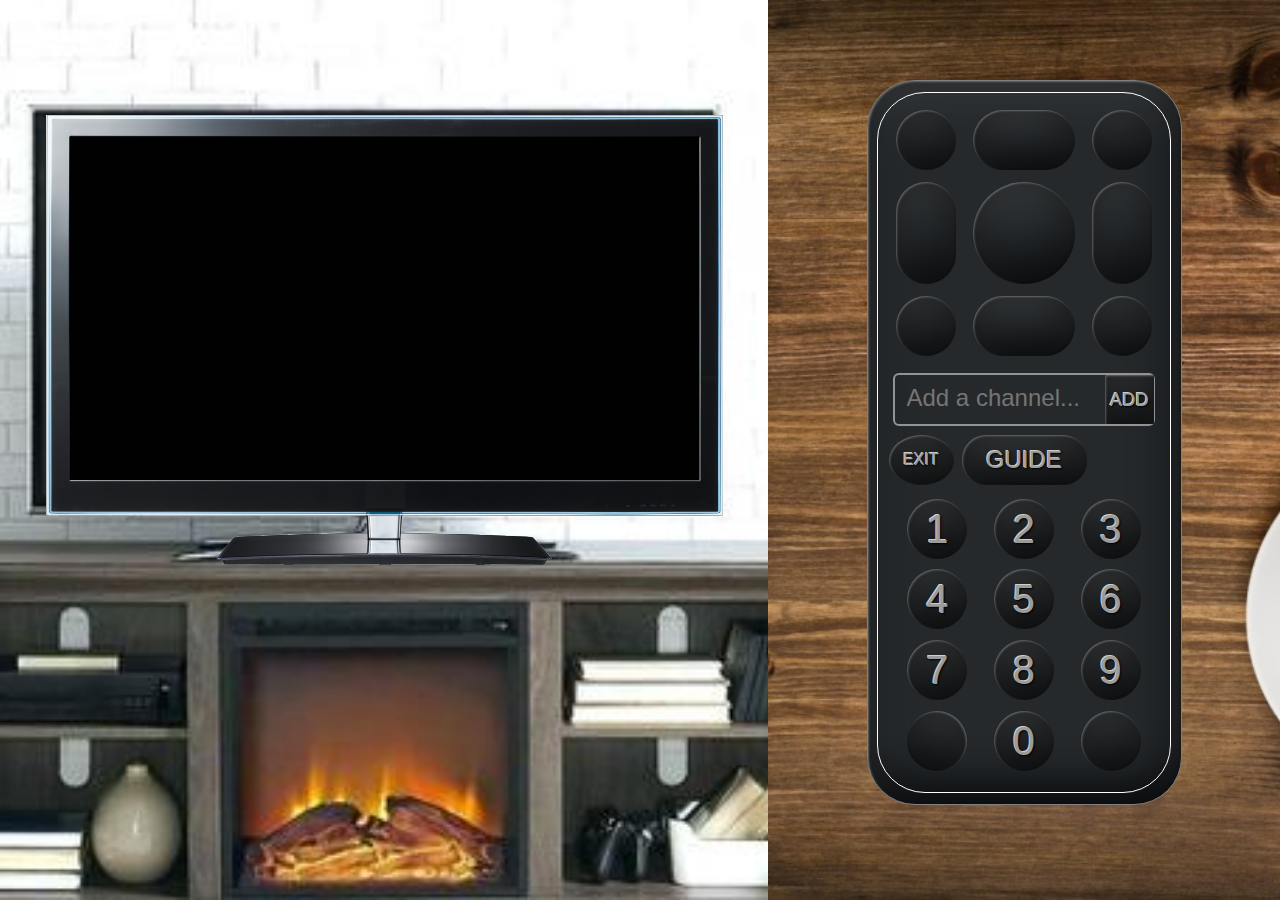
<file: index.html>
<!DOCTYPE HTML>
<html lang="en-us">
<head>
	<meta charset="UTF-8">
	<title>gifTV</title>
	<meta name="description" content="gifTV App">
	<meta name="viewport" content="width=device-width, initial-scale=1">
	<link rel="stylesheet" href="assets/css/normalize.css">
	<link rel="stylesheet" href="assets/css/reset.css">
	<link rel="stylesheet" href="assets/css/style.css">
	<link rel="stylesheet" href="assets/css/responsive.css">
	<script src="https://code.jquery.com/jquery-3.3.1.js" integrity="sha256-2Kok7MbOyxpgUVvAk/HJ2jigOSYS2auK4Pfzbm7uH60=" crossorigin="anonymous"></script>
	<script type="text/javascript" src="assets/js/app.js" defer></script>
</head>

<body>
	<div class="app-container">
		<div class="tv-container">
			<div class="tv">
				<img src="assets/images/blank-screen.jpeg" class="gif" id="gif">
				<img src="assets/images/tv-screen.png" class="tv-img">
				<div class="num-display js-hidden">01</div>
				<div class="fav-container"></div>	
				<div class="channel-display js-hidden"></div>
				<div class="full-screen js-hidden"></div>
				<div class="guide-display js-hidden"></div>
				<div class="help-display js-hidden">
					<h2 id="help-0">Help Menu</h2>
					<p>Browse through the Help Menu to discover your remote's features</p>
					<p>Each button name, icon, and keyboard shortcut are listed along with descriptions of their functionality</p>
					<h3 id="help-1">Auxiliary Buttons:</h3>
					<dl>
						<dt id="help-1"><span>Info</span> [ <i class="icon ion-information"></i>, I ]</dt>
							<dd>Press the info button to display/hide information about your current gif</dd>
						<dt id="help-2"><span>Favorite</span> [ <i class="icon ion-heart"></i>, F ]</dt>
							<dd>Press the favorite button to add the current gif to your Favorites Channel (Ch 00)</dd>
						<dt><span>Help</span> [ <i class="icon ion-help"></i>, H]</dt>
							<dd>Press the help button to toggle the help menu</dd>
						<dt id="help-3"><span>Add Gif</span> [ <i class="icon ion-plus-round"></i>, + ]</dt>
							<dd>Press this button to add 10 new gifs to the current channel</dd>
							<dd>This does not work more than one time per 3 seconds</dd>
						<dt><span>Add Channel</span> [ ADD, Enter/Return ]</dt>
						<dt><span>Exit</span> [ EXIT, ESC ]</dt>
							<dd>Exits out of the current menu when viewing the info, help, or guide menus</dd>
							<dd>After typing into the 'Add a channel...' field, this button will add a brand new channel with 10 new related gifs to your gifTV!</dd>
						<dt id="help-4"><span>Back</span> [ <i class="icon ion-ios-refresh-empty"></i>, B ]</dt>
							<dd>Press this button to change the channel to the previously viewed channel</dd>
						<dt><span>Random Channel</span> [ <i class="icon ion-ios-shuffle-strong"></i>, R ]</dt>
							<dd>Press this button to change the channel to a randomly selected channel</dd>
					</dl>
					<h3 id="help-5">Control Buttons</h3>
					<dl>
						<dt><span>Up/Down</span> [ <i class="icon ion-chevron-up"></i> / <i class="icon ion-chevron-down"></i>, Up/Down Arrows ]</dt>
							<dd>Pressing these buttons will change the channel when viewing gifTV</dd>
							<dd>They also allow you to navigate through the various menus</dd>
						<dt id="help-6"><span>Left/Right</span> [ <i class="icon ion-chevron-left"></i> / <i class="icon ion-chevron-right"></i>, Left/Right Arrows ]</dt>
							<dd>Pressing these buttons will change the current gif being displayed when viewing gifTV</dd>
							<dd>They also allow you to navigate through the various menus quickly</dd>
						<dt><span>Play/Pause</span> [ <i class="icon ion-play"></i> / <i class="icon ion-pause"></i>, P ]</dt>
							<dd>Press the pause button to pause the current gif</dd>
							<dd>Press the play button to play the current gif</dd>
						<dt id="help-7"><span>OK [ OK, Enter/Return ]</span></dt>
							<dd>Press this button when within the auxiliary menus to select the current item</dd>
					</dl>
					<h3>Number Pad</h3>
					<p id="help-8">Press the numbers within the number pad to quickly change the channel to the inputted channel number</p>
					<div class="back-btn">Back</div>
				</div>
			</div>
		</div>
		<div class="remote-container">
			<div class="remote">
				<div class="buttons-container">
					<div class="control-buttons">
						<div class="info btn sm"><i class="icon ion-information"></i></div>
						<div class="up btn long"><i class="icon ion-chevron-up"></i></div>
						<div class="fav btn sm"><i class="icon ion-heart"></i></div>
						<div class="left btn tall"><i class="icon ion-chevron-left"></i></div>
						<div class="pause btn lg"><i class="icon ion-pause" id="pause"></i></div>
						<div class="ok btn lg js-hidden">OK</div>
						<div class="right btn tall"><i class="icon ion-chevron-right"></i></div>
						<div class="help btn sm"><i class="icon ion-help"></i></div>
						<div class="down btn long"><i class="icon ion-chevron-down"></i></div>
						<div class="add btn sm"><i class="icon ion-plus-round"></i></div>
					</div>
					<div class="input-container">
						<input id="new-chan" class="input" type="text" placeholder="Add a channel...">
						<div class="sq btn" id="submit">ADD</div>
						<div class="go-back sm btn" id="go-back">EXIT</div>
						<div class="guide xlong btn" id="guide">GUIDE</div>
					</div>
					<div class="number-buttons">
						<div class="number one btn sm">1</div>
						<div class="number two btn sm">2</div>
						<div class="number three btn sm">3</div>
						<div class="number four btn sm">4</div>
						<div class="number five btn sm">5</div>
						<div class="number six btn sm">6</div>
						<div class="number seven btn sm">7</div>
						<div class="number eight btn sm">8</div>
						<div class="number nine btn sm">9</div>
						<div class="back btn sm"><i class="icon ion-ios-refresh-empty" id="back"></i></div>
						<div class="number zero btn sm">0</div>
						<div class="random btn sm"><i class="icon ion-ios-shuffle-strong"></i></div>
					</div>	
				</div>
			</div>
			<i id="num-toggle" class="icon ion-chevron-right"></i>
		</div>
	</div>
</body>
</html>
</file>
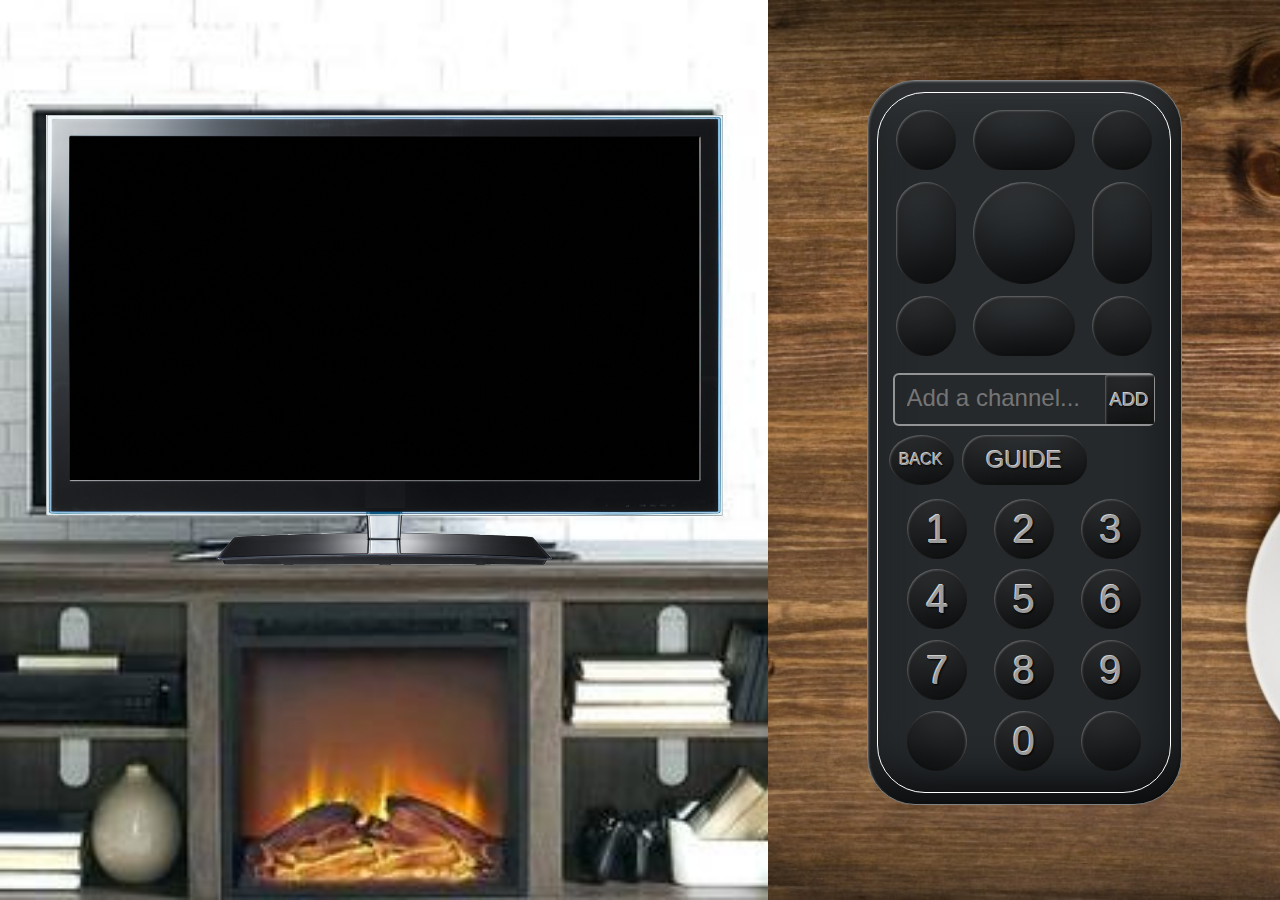
<file: index2.html>
<!DOCTYPE HTML>
<html lang="en-us">
<head>
	<meta charset="UTF-8">
	<title>gifTV</title>
	<meta name="description" content="gifTV App">
	<meta name="viewport" content="width=device-width, initial-scale=1">
	<link rel="stylesheet" href="assets/css/normalize.css">
	<link rel="stylesheet" href="assets/css/reset.css">
	<link rel="stylesheet" href="assets/css/style.css">
	<script src="https://code.jquery.com/jquery-3.3.1.js" integrity="sha256-2Kok7MbOyxpgUVvAk/HJ2jigOSYS2auK4Pfzbm7uH60=" crossorigin="anonymous"></script>
	<script type="text/javascript" src="assets/js/app2.js" defer></script>
</head>

<body>
	<div class="app-container">
		<div class="tv-container">
			<div class="tv">
				<img src="assets/images/blank-screen.jpeg" class="gif" id="gif">
				<img src="assets/images/tv-screen.png" class="tv-img">
				<div class="num-display js-hidden">01</div>
				<div class="fav-container"></div>	
				<div class="channel-display js-hidden"></div>
				<div class="full-screen js-hidden"></div>
				<div class="guide-display js-hidden">
					
<!--
						<table id="guide-table" class="table-display">
							<tr data-channel="0" id="chan-0">
								<td>Channel 00</td>
								<td>Favorites</td>
							</tr>
							<tr data-channel="1" id="chan-1">
								<td>Channel 01</td>
								<td>Favorites</td>
							</tr>
							<tr data-channel="2" id="chan-2">
								<td>Channel 02</td>
								<td>Favorites</td>
							</tr>
							<tr data-channel="3" id="chan-3">
								<td>Channel 03</td>
								<td>Favorites</td>
							</tr>
							<tr data-channel="4" id="chan-4">
								<td>Channel 04</td>
								<td>Favorites</td>
							</tr>
							<tr data-channel="5" id="chan-5">
								<td>Channel 05</td>
								<td>Favorites</td>
							</tr>
							<tr data-channel="6" id="chan-6">
								<td>Channel 06</td>
								<td>Favorites</td>
							</tr>
							<tr data-channel="7" id="chan-7">
								<td>Channel 07</td>
								<td>Favorites</td>
							</tr>
							<tr data-channel="8" id="chan-8">
								<td>Channel 08</td>
								<td>Favorites</td>
							</tr>
							<tr data-channel="9" id="chan-9">
								<td>Channel 09</td>
								<td>Favorites</td>
							</tr>
							<tr data-channel="10" id="chan-10">
								<td>Channel 10</td>
								<td>Favorites</td>
							</tr>

							
						</table>
-->
					<div class="guide-info">
						<div class="guide-data">
							Channel 00
						</div>
						<div class="guide-data">
							Favorites
						</div>
					</div>
					<div class="guide-info">
						<div class="guide-data">
							Channel 01
						</div>
						<div class="guide-data">
							Favorites
						</div>
					</div>
					<div class="guide-info">
						<div class="guide-data">
							Channel 02
						</div>
						<div class="guide-data">
							Favorites
						</div>
					</div>
					<div class="guide-info">
						<div class="guide-data">
							Channel 03
						</div>
						<div class="guide-data">
							Favorites
						</div>
					</div>
					<div class="guide-info">
						<div class="guide-data">
							Channel 04
						</div>
						<div class="guide-data">
							Favorites
						</div>
					</div>
					<div class="guide-info">
						<div class="guide-data">
							Channel 05
						</div>
						<div class="guide-data">
							Favorites
						</div>
					</div>
					<div class="guide-info">
						<div class="guide-data">
							Channel 06
						</div>
						<div class="guide-data">
							Favorites
						</div>
					</div>
					<div class="guide-info">
						<div class="guide-data">
							Channel 07
						</div>
						<div class="guide-data">
							Teenage Mutant Ninja Turtles
						</div>
					</div>
					
				</div>
				<div class="help-display js-hidden">
					<h2 id="help-0">Welcome to the Help Menu!</h2>
					<p>-- Browse through the Help Menu to discover your remote's features</p>
					<h3 id="help-1">Auxiliary Buttons:</h3>
					<dl>
						<dt id="help-1"><span>Info</span> [ <i class="icon ion-information"></i>, I ]</dt>
							<dd>Press the info button to display/hide information about your current gif</dd>
						<dt id="help-2"><span>Favorite</span> [ <i class="icon ion-heart"></i>, F ]</dt>
							<dd>Press the favorite button to add the current gif to your Favorites Channel (Ch 00)</dd>
						<dt><span>Help</span> [ <i class="icon ion-help"></i>, Q]</dt>
							<dd>Press the help button to toggle the help menu</dd>
						<dt id="help-3"><span>Add Gif</span> [ <i class="icon ion-plus-round"></i>, A ]</dt>
							<dd>Press this button to add 10 new gifs to the current channel</dd>
						<dt><span>Add Channel</span> [ ADD, Enter ]</dt>
							<dd>After typing into the 'Add a channel...' field, this button will add a brand new channel with 10 new related gifs to your gifTV!</dd>
						<dt id="help-4"><span>Back</span> [ <i class="icon ion-ios-refresh-empty"></i>, B ]</dt>
							<dd>Press this button to change the channel to the previously viewed channel</dd>
						<dt><span>Random Channel</span> [ <i class="icon ion-ios-shuffle-strong"></i>, R ]</dt>
							<dd>Press this button to change the channel to a randomly selected channel</dd>
					</dl>
					<h3 id="help-5">Control Buttons</h3>
					<dl>
						<dt><span>Up/Down</span> [ <i class="icon ion-chevron-up"></i> / <i class="icon ion-chevron-down"></i>, Up/Down Arrows ]</dt>
							<dd>Pressing these buttons will change the channel when viewing gifTV</dd>
							<dd>They also allow you to navigate through the auxiliary menus</dd>
						<dt id="help-6"><span>Left/Right</span> [ <i class="icon ion-chevron-left"></i> / <i class="icon ion-chevron-right"></i>, Left/Right Arrows ]</dt>
							<dd>Pressing these buttons will change the current gif being displayed when viewing gifTV</dd>
						<dt><span>Play/Pause</span> [ <i class="icon ion-play"></i> / <i class="icon ion-pause"></i>, P ]</dt>
							<dd>Press the pause button to pause the current gif</dd>
							<dd>Press the play button to play the current gif</dd>
						<dt id="help-7"><span>OK [ OK, Enter ]</span></dt>
							<dd>Press this button when within the auxiliary menus to select the current item</dd>
					</dl>
					<h3>Number Pad</h3>
					<p id="help-8">Press the numbers within the number pad to quickly change the channel to the inputted channel number</p>
					<div class="back-btn">Back</div>
				</div>
			</div>
		</div>
		<div class="remote-container">
			<div class="remote">
				<div class="buttons-container">
					<div class="control-buttons">
						<div class="info btn sm"><i class="icon ion-information"></i></div>
						<div class="up btn long"><i class="icon ion-chevron-up"></i></div>
						<div class="fav btn sm"><i class="icon ion-heart"></i></div>
						<div class="left btn tall"><i class="icon ion-chevron-left"></i></div>
						<div class="pause btn lg"><i class="icon ion-pause" id="pause"></i></div>
						<div class="ok btn lg js-hidden">OK</div>
						<div class="right btn tall"><i class="icon ion-chevron-right"></i></div>
						<div class="help btn sm"><i class="icon ion-help"></i></div>
						<div class="down btn long"><i class="icon ion-chevron-down"></i></div>
						<div class="add btn sm"><i class="icon ion-plus-round"></i></div>
					</div>
					<div class="input-container">
						<input class="input" type="text" placeholder="Add a channel...">
						<div class="sq btn" id="submit">ADD</div>
						<div class="go-back sm btn" id="go-back">BACK</div>
						<div class="guide xlong btn" id="guide">GUIDE</div>
					</div>
					<div class="number-buttons">
						<div class="number one btn sm">1</div>
						<div class="number two btn sm">2</div>
						<div class="number three btn sm">3</div>
						<div class="number four btn sm">4</div>
						<div class="number five btn sm">5</div>
						<div class="number six btn sm">6</div>
						<div class="number seven btn sm">7</div>
						<div class="number eight btn sm">8</div>
						<div class="number nine btn sm">9</div>
						<div class="back btn sm"><i class="icon ion-ios-refresh-empty" id="back"></i></div>
						<div class="number zero btn sm">0</div>
						<div class="random btn sm"><i class="icon ion-ios-shuffle-strong"></i></div>
					</div>	
				</div>
			</div>
		</div>
	</div>
</body>
</html>
</file>
<file: assets/css/responsive.css>
.channel-display,
.guide-info {
	text-align: center;
}
.full-screen {
	padding: 0 2.5%;
}
.input,
.input:focus {
	padding-right: 0px;
}
body {
	width: 100vw;
	height: 100vh;
}
.app-container,
.tv-container,
.remote-container {
	max-width: 100%;
	max-height: 100%;
}
#num-toggle {
	display: none;
}
@media only screen and (max-width: 960px) {
	
	.tv-container {
		background-image: none;
		display: flex;
		justify-content: center;
		align-items: center;
	}
	.tv {
		width: 420px;
		height: 280px;
	}




	.remote,
	.remote:before {
		width: 210px;
		width: 210px;
		height: 483px;
	}
	.input {
		height: 35px;
		font-size: 1em;
	}
	#submit {
		font-size: 0.75em;
	}
	#go-back {
		width: 43px;
		height: 33px;
		font-size: 0.75em;
	}
	.btn {
		font-size: 1.5em;
	}
	.sm {
		width: 40px;
		height: 40px;
	}
	.long {
		width: 68px;
		height: 40px;
	}
	.tall 	{
		width: 40px;
		height: 68px;
	}
	.lg {
		width: 68px;
		height: 68px;
		font-size: 2.5em;
	}
	.xlong {
		width: 83px;
		height: 33px;
		font-size: 1em;
	}
	.ok {
		font-size: 1.4em;
	}
	.sq {
		width: 33px;
		height: 33px;
	}
}




@media only screen and (max-width: 440px) {
	.app-container {
		background-image: url('../images/bg2.jpg');
		z-index: -10;
		display: grid;
		grid:
			"tv" auto
			"remote" auto
			/ 100vw;
	}	
	.tv-container {
		background-image: none;
		display: flex;
		justify-content: center;
		align-items: center;

		max-height: 230px;
	}
	.tv {
		width: 300px;
		height: 200px;
		position: relative;
	}

	.tv:before,
	.tv:after {
		z-index: -1;
		position: absolute;
		content: "";
		bottom: 15px;
		left: 10px;
		width: 50%;
		top: 80%;
		max-width:300px;
		background: #777;
		-webkit-box-shadow: 0 15px 10px #777;
		-moz-box-shadow: 0 15px 10px #777;
		box-shadow: 0 15px 10px #777;
		-webkit-transform: rotate(-3deg);
		-moz-transform: rotate(-3deg);
		-o-transform: rotate(-3deg);
		-ms-transform: rotate(-3deg);
		transform: rotate(-3deg);
}
	.tv:after {
		-webkit-transform: rotate(3deg);
		-moz-transform: rotate(3deg);
		-o-transform: rotate(3deg);
		-ms-transform: rotate(3deg);
		transform: rotate(3deg);
		right: 10px;
		left: auto;
}
	.channel-display,
	.num-display {
		font-size: 1.25em;
	}
	.fav-display {
		font-size: 1.75em;
	}
	.full-screen p,
	.back-btn {
		font-size: 0.75em;
		margin: 0.25em 0 0.75em 0;
		overflow: none;
	}
	.back-btn {
		margin: 0 auto;
	}
	.help-display {
		padding: 1em;
		line-height: 1.4;
		font-size: 0.75em;
	}
	.help-display h2 {
		font-size: 1.5em;
		margin: 0.25em auto;
	}
	.help-display h3 {
		font-size: 1.1em;
		margin: 0.25em auto;
	}
	.help-display p {
		font-size: 0.8em;
		margin: 0.25em atuo;
	}
	.help-display span {
		margin: 0.25em auto;
	}
	.help-display dt {
		font-size: 1em;
		margin: 0.25em auto;
	}
	.help-display dd {
		font-size: 0.8em;
		margin: 0.25em auto;
		margin-left: 1.25em;
	}
	.guide-info {
		font-size: 0.75em;
	}




	.remote-container {
		background-image: none;
//		position: relative;
	}
	.buttons-container {
		grid:
			"top" 67%
			"mid" 33%
			"bot" 0%
			/ 100%;
//		position: relative;
	}
	.remote,
	.remote:before {
		margin: 15px auto;
		height: 290px;
//		position: relative;
	}
	.remote:before {
		height: 277px;
	}
	#num-toggle {
		display: block;
		cursor: pointer;

		color: rgba(255, 255, 255, 0.75);
		text-shadow: 2px 2px 10px rgba(0, 0, 0, 0.75);
		font-size: 3em;
		
		position: absolute;
		right: 2.5%;
//		top: 42.5%;
		top: 475px;
	}
	#num-toggle:hover {
		color: rgba(255, 255, 255, 0.9);
		text-shadow: 2px 2px 10px black;
	}
	.number-buttons {
		grid-row: 1 / 3;
		grid-collumn: 1 / 2;
		display: none;
		height: 0%:
	}
	.show-nums {
		display: grid;
		height: 100%;
		padding: 20% 10%;
		border: 1px solid white;
		border-radius: 3em;
	}
	.input-container {
		grid:
			"input" 50%
			"submit" 50%
			/ 100%;
	}
	#submit {
		bottom: 21.5%;
	}
	#go-back {
		bottom: 7%;
		left: 9.25%;
		width: 39px;
		height: 30px;
	}
	#guide {
		margin-bottom: 2.5%;
	}
	.xlong {
		width: 75px;
		height: 30px;
	}
}
</file>
<file: assets/css/style.css>
/*============================
	
       Global Stylings
 
============================*/
@import url(https://code.ionicframework.com/ionicons/2.0.1/css/ionicons.min.css);

html {
	box-sizing: border-box;
}
* {
	margin: 0;
	padding: 0;
}
*, *:before, *:after {
	box-sizing: inherit;
}
.app-container {
	display: grid;
	grid:
		"tv remote" 100vh
		/ 60vw 40vw;
}

/*==========================================================================================
	
                                         gifTV Styles
 
===========================================================================================*/

/*============================
	
      
 
============================*/

.tv-container {
	grid-area: tv;
	
	background-image: url('../images/bg3.jpg');
	background-size: cover;
	background-position: center center;
	background-repeat: no-repeat;
	
//	position: relative;
	
/* 	z-index: -10; */
}
.tv {
	width: 51vw;
	height: 34vw; 
	width: 677px;
	height: 451px;
/*
	max-width: 600px;
	max-height: 400px;
*/
/*
	max-width: 515px;
	max-height: 343px;
*/
	position: relative;
	margin: 15% auto;
/* 	top: 15%; */
}
.tv-img {
	width: 100%;
	height: 100%;
	position: absolute;
	top: 0;
//	transform: translateX(-25%) translateY(-25%);
}
.gif {
	height: 85%;
	height: 77%;
	width: 100%;
	width: 93%;
/* 	z-index: -1; */
	
	position: absolute;
	top: 0;
//	top: 4.5%;
//	top: -4%;
	top: 4.5%;
	left: 3.5%;
}
.channel-display {
	height: 25%;
	width: 93%;
	position: absolute;
//	bottom: 15%;
	bottom: 18.5%;
	left: 3.5%;
	background: rgba(0, 0, 0, 0.5);
	text-shadow: 2px 2px 10px black;
	
	color: #FFF;
	font-family: sans-serif;
	font-size: 3.5em;
	font-size: 3em;
	
	display: flex;
	justify-content: center;
	align-items: center;
}
.num-display {
	height: 20%;
	width: 20%;
	position: absolute;
	top: 4.5%;
	left: 3.5%;
/* 	background: rgba(0, 0, 0, 0.5); */
	text-shadow: 2px 2px 10px black;
	z-index: 1;
	
	color: #FFF;
	font-family: sans-serif;
	font-size: 3.5em;
	
	display: flex;
	justify-content: center;
	align-items: center;
}
.fav-display {
	height: 20%;
	width: 20%;
	position: absolute;
	top: 4.5%;
	right: 3.5%;
	text-shadow: 2px 2px 10px black;
//	background: rgba(0, 0, 0, 0.5);
	
	color: rgba(227, 27, 35, 0.7);
	font-size: 3.5em;
	
	display: flex;
	justify-content: center;
	align-items: center;
	
	opacity: 0;
	animation-name: fadeOutOpacity;
	animation-iteration-count: 1;
	animation-timing-function: linear;
	animation-duration: 0.5s;
}
@keyframes fadeOutOpacity {
	0% {
		opacity: 0.85;
		transform: scale(1);
	}
	50% {
		transform: scale(1.5)
	}
	75% {
		opacity: 0.85;
//		transform: scale(1.5);
	}
	100% {
		opacity: 0.3;
		transform: scale(1);
	}
}
.full-screen {
	height: 77%;
	width: 93.5%;
	position: absolute;
	top: 4.5%;
	left: 3.5%;
	background: rgba(0, 0, 0, 0.85);
	
	display: flex;
	flex-flow: column;
	justify-content: center;
	align-items: center;
}
.full-screen p {
	text-transform: capitalize;
	font-family: sans-serif;
	font-family: "Arial Rounded MT Bold", "Helvetica Rounded" , Arial, sans-serif;
	font-size: 1.25em;
	font-weight: 900;
	color: #FFF;
	text-shadow: 2px 2px 10px black;
	line-height: 1.6;
	margin: 1em 0;
}
.full-screen span {
	font-weight: 100;
//	opacity: 0.9
}
.back-btn {
	opacity: 1;
	color: rgba(0, 0, 0, 1);
	font-family: sans-serif;
	font-size: 1.25em;
	font-weight: bold;
	text-shadow: none;
	padding: 0.4em;
	margin: 0 auto;
	width: 150px;
	border: 1px solid rgba(255, 255, 255, 0.7);
	background: rgba(169, 169, 169, 0.6);
	
	display: flex;
	justify-content: center;
	align-items: center;
	cursor: pointer;
}
.back-btn:hover,
.back-btn:active,
.back-btn-hover {
	background: rgba(255, 255, 255, 0.7);
}
.help-display,
.guide-display {
	height: 77%;
	width: 93.5%;
	position: absolute;
	top: 4.5%;
	left: 3.5%;
	background: rgba(0, 0, 0, 0.85);
	
	overflow: auto;
	padding: 2em;
	
	font-family: serif;
	font-family: "Arial Rounded MT Bold", "Helvetica Rounded" , Arial, sans-serif;
	font-size: 1em;
	color: #FFF;
	text-shadow: 2px 2px 10px black;
	line-height: 1.6;
/*
	display: flex;
	flex-flow: column;
	justify-content: center;
	align-items: center;
*/
}
.help-display h2 {
	font-size: 2.25em;
	margin: 0.5em auto;
	text-align: center;
}
.help-display h3 {
	font-size: 2em;
	margin: 0.5em auto;
}
.help-display p {
	font-size: 1.1em;
	margin: 1em 0;
}
.help-display span {
/* 	font-weight: bold; */
	margin: 0.5em auto;
}
.help-display dt {
	font-size: 1.35em;
	margin: 0.5em auto;
}
.help-display dd {
	margin: 0.5em auto;
	margin-left: 2em;
	font-size: 1.1em;
}
/*
.guide-display {
	height: 77%;
	width: 93.5%;
	position: absolute;
	top: 4.5%;
	left: 3.5%;
	background: rgba(0, 0, 0, 0.85);
	
	overflow: auto;
	padding: 2em;
	
	font-family: serif;
	font-family: "Arial Rounded MT Bold", "Helvetica Rounded" , Arial, sans-serif;
	font-size: 1em;
	color: #FFF;
	text-shadow: 2px 2px 10px black;
	line-height: 1.6;
}
*/
.guide-display {
//	background: none;
	padding: 0;
	margin: 0;
}
.guide-info,
.empty-info {
	width: 100%;
	height: 25%;
	margin: 0 auto;
	display: flex;
	justify-content: center;
	align-items: center;
	cursor: pointer;
	border-bottom: 1px solid black;
	background: rgba(178, 34, 34, 0.5);
}
.guide-info:hover,
.hovered {
	background: rgba(255, 255, 255, 0.85);
}
.guide-data {
	width: 50%;
	height: 100%;
	display: flex;
	justify-content: center;
	align-items: center;
}
/*
.guide-display table {
	width: 100%;
	height: 100%;
	font-size: 2em;
//	background: rgba(178, 34, 34, 0.25);
}
.guide-display tr {
//	height: 25%;
	width: 100%;
	border-bottom: 1px solid black;
	display: flex;
	cursor: pointer;
	background: rgba(178, 34, 34, 0.5);
}
.guide-display td {
	height: 100%;
//	width: 75%;
	display: flex;
	justify-content: center;
	align-items: center;
}
.guide-display tr:hover {
	background: rgba(255, 255, 255, 0.85);
}
.ch-tr {
	width: 65%;
	height: 25%;
	font-size: 0.9em;
	padding: 0.6em 0;
}
.ch-td {
	width: 35%;
	height: 25%;
	font-size: 0.9em;
	padding: 0.6em 0;
}
*/

/*==========================================================================================
	
                                      Remote Control Styles
 
===========================================================================================*/

/*============================
	
      Remote Containers
 
============================*/

.remote-container {
	grid-area: remote;
	
	background-image: url('../images/bg2.jpg');
	background-size: cover;
	background-position: center center;
	background-repeat: no-repeat;
	
/* 	z-index: -10; */
}
.remote {	
	margin: 5em auto;
	
	background: #25292C;
	width: 315px;
	height: 725px;
	border-radius: 3em;
	border: 1px solid gray;
	
	position: relative;
	
	box-shadow: 
		inset 1px 1px 2px rgba(255, 255, 255, 0.3),
		inset 3px 15px 45px rgba(255, 255, 255, 0.1),
		inset -1px -1px 2px rgba(0, 0, 0, 0.5),
		inset -3px -15px 45px rgba(0, 0, 0, 1);
	transition: 0.1 ease-out;
	
	display: flex;
	justify-content: center;
	align-items: center;
}
.remote:before {
	content: '';
	width: 315px;
	height: 725px;
	top: 0;
	left: 0;
	border-radius: 3em;

	content: '';
	position: absolute;
	
	background: #1A1A1A;
	
	z-index: -2;
	
	box-shadow: 
		inset -1px -1px 2px rgba(255, 255, 255, 0.3),
		inset -5px -15px 40px rgba(255, 255, 255, 0.1),
		inset 1px 1px 2px rgba(0, 0, 0, 0.5),
		inset 5px 15px 40px rgba(0, 0, 0, 0.2),
		-2px -40px 50px -20px rgba(255, 255, 255, 0.1),
		2px 35px 50px -10px rgba(0, 0, 0, 0.4),
		0px 0px 25px 8px rgba(60, 60, 60, 1);

}
.buttons-container {
	width: 94%;
	height: 97%;
	border: 1px solid #FFF;
	border-radius: 3em;
	
	display: grid;
	grid:
		"top" 40%
		"mid" 15%
		"bot" 45%
		/ 100%;
}

/*==============================
	
 Control Buttons of the Remote
 
==============================*/

.control-buttons {
	grid-area: top;

	height: 100%;
	
	display: grid;
	grid: 
		"info up fav" 25%
		"left pause right" 50%
		"help down add" 25%
		/ 25% 50% 25%;
		
	justify-content: center;
	align-items: center;
	padding: 1em;
}
.info {
	grid-area: info;
}
.up {
	grid-area: up;
}
.fav {
	grid-area: fav;
}
.left {
	grid-area: left;
}
.pause {
	grid-area: pause;
}
.right {
	grid-area: right;
}
.help {
	grid-area: help;
}
.down {
	grid-area: down;
}
.add {
	grid-area: add;
}

/*=============================
	
 Numbers Buttons of the Remote
 
==============================*/

.number-buttons {
	grid-area: bot;
	height: 100%;
	
	display: grid;
	grid:
		"one two three" 25%
		"four five six" 25%
		"seven eight nine" 25%
		"back zero random" 25%
		/ 1fr 1fr 1fr;
		
	justify-content: center;
	align-items: center;
	padding: 1em;
}
.one {
	grid-area: one;
}
.two {
	grid-area: two;
}
.three {
	grid-area: three;
}
.four {
	grid-area: four;
}
.five {
	grid-area: five;
}
.six {
	grid-area: six;
}
.seven {
	grid-area: seven;
}
.eight {
	grid-area: eight;
}
.nine {
	grid-area: nine;
}
.back,
#back2 {
	grid-area: back;
	transform: scaleX(-1);
	filter: FlipH;
}
.zero {
	grid-area: zero;
}
.random {
	grid-area: random;
}

/*=================================
	
 Add Channel Buttons of the Remote
 
==================================*/

.input-container {
	grid-area: mid;
	height: 100%;
	
	display: grid;
	grid:
		"input" 60%
		"submit" 40%
		/ 100%;
	justify-content: center;
	align-items: flex-start;
}
.input {
	border: 2px solid rgba(255, 255, 255, 0.5);
	font-size: 1.75em;
	padding: 0.25em 0.5em 0.3125em;
	color: rgba(255, 255, 255, 0.5);
	border-radius: 0.25em;
	background: transparent;
	transition: all 0.1s;
	outline: none;
	
	font-family: "Arial Rounded MT Bold", "Helvetica Rounded" , Arial, sans-serif;
	
	grid-area: input;
	width: 90%;
	margin: 0 auto;
	display: inline-block;
	
	height: 53px;
	font-size: 1.5em;
}	
.input:focus{
	outline:none;
	color:rgba(255, 255, 255, 0.75);
	border-color:rgba(255, 255, 255, 0.75);
	padding-right: 80px;
}
#submit {
	grid-area: submit;
	font-size: 1.75em;
	font-size: 1.15em;
	position: absolute;
	right: 8.5%;
	bottom: 52.5%;
}
#go-back {
/* 	display: inline-block; */
	position: absolute;
	font-size: 1em;
	bottom: 44.1%;
	left: 6.75%;
	height: 50px;
	width: 65px;
//	border-radius: 1em;
}
#guide {
/* 	display: inline-block; */
}

/*=================================
	
          Button Stylings
 
==================================*/

.btn {
	position: relative;
	cursor: pointer;

	background: #25292C;
	margin: 0 auto;

	color: rgba(155, 155, 155, 1);
	text-shadow: 
		-1px -1px 0px rgba(255, 255, 255, 0.8),
		1px 1px 2px rgba(0, 0, 0, 1);
	font-family: sans-serif;
	
	box-shadow: 
		inset 1px 1px 2px rgba(255, 255, 255, 0.3),
		inset 3px 15px 45px rgba(255, 255, 255, 0.1),
		inset -1px -1px 2px rgba(0, 0, 0, 0.5),
		inset -3px -15px 45px rgba(0, 0, 0, 1);
	transition: 0.1 ease-out;
	display: flex;
//	flex-wrap: wrap;
	justify-content: center;
	align-items: center;
}
.btn:active {
	color: rgba(0, 0, 0, 0.7);
	text-shadow: 1px 1px 0px rgba(255, 255, 255, 0.15);
	box-shadow: 
		inset 1px 1px 2px rgba(255, 255, 255, 0.3),
		inset 3px 15px 45px rgba(0, 0, 0, 0.2),
		inset -1px -1px 2px rgba(0, 0, 0, 0.5),
		inset -3px -15px 45px rgba(255, 255, 255, 0.1),
		1px 5px 10px -4px rgba(0, 0, 0, 1);
}
.sm {
	width: 60px;
	height: 60px;
	border-radius: 50%;
	font-size: 2.5em;
}
.long {
	width: 102px;
	height: 60px;
	border-radius: 1em;
	font-size: 2.5em;
}
.tall {
	width: 60px;
	height: 102px;
	border-radius: 1em;
	font-size: 2.5em;
}
.lg {
	width: 102px;
	height: 102px;
	border-radius: 50%;
	font-size: 4em;
}
.xlong {
	width: 125px;
	height: 50px;
	border-radius: 1em;
	font-size: 2.5em;
	font-size: 1.5em;
}
.ok {
	font-size: 2.25em;
}
.sq {
	width: 49px;
	height: 49px;
	border-radius: 0.1em;
}




.js-hidden {
	display: none;
}
</file>
